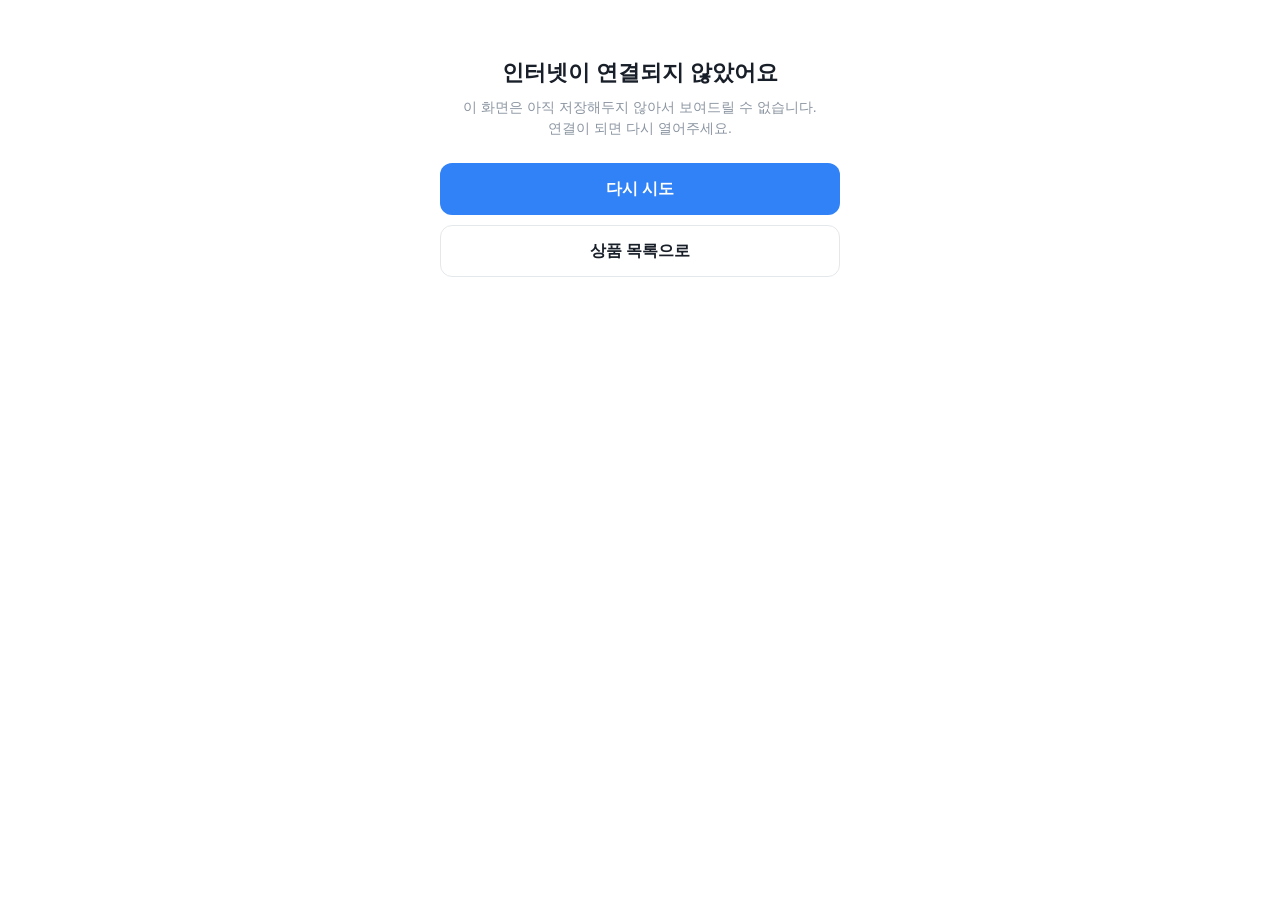
<file: offline.html>
<!DOCTYPE html>
<html lang="ko">
<head>
  <meta charset="UTF-8">
  <meta name="viewport" content="width=device-width, initial-scale=1.0, viewport-fit=cover">
  <meta name="theme-color" content="#3182f6">
  <link rel="icon" href="icons/icon-192.png" type="image/png">
  <title>인터넷 연결 없음 · 굿즈 샵</title>
  <link rel="stylesheet" href="style.css">
</head>
<body>
  <main class="container">
    <div class="center-box">
      <h1>인터넷이 연결되지 않았어요</h1>
      <p>
        이 화면은 아직 저장해두지 않아서 보여드릴 수 없습니다.<br>
        연결이 되면 다시 열어주세요.
      </p>
      <div class="stack">
        <button class="button" type="button" onclick="location.reload()">다시 시도</button>
        <a class="button button-line" href="index.html">상품 목록으로</a>
      </div>
    </div>
  </main>
  <!-- 이 페이지는 오프라인에서 뜨는 화면이라 Supabase 같은 외부 파일을 쓰지 않는다.
       외부 파일을 불러오면 인터넷이 없을 때 이 안내마저 안 보인다. -->
</body>
</html>
</file>
<file: style.css>
/* 굿즈 샵 공통 스타일.
   모바일 우선으로 작성했다. 기본 규칙은 폰 기준이고, 화면이 넓어질 때만
   미디어 쿼리로 열 수를 늘린다. */

:root {
  --bg: #ffffff;
  --text: #191f28;
  --text-weak: #8b95a1;
  --line: #e5e8eb;
  --point: #3182f6;
  --point-dark: #1b64da;
  --danger: #f04452;
  --radius: 12px;
}

* { box-sizing: border-box; }

body {
  margin: 0;
  background: var(--bg);
  color: var(--text);
  font-family: -apple-system, BlinkMacSystemFont, "Malgun Gothic",
    "맑은 고딕", "Apple SD Gothic Neo", sans-serif;
  line-height: 1.5;
  /* 폰에서 가로 스크롤이 생기지 않게 */
  overflow-x: hidden;
}

/* 본문 폭. PC 에서 글이 과하게 늘어지지 않도록 제한한다. */
.container {
  max-width: 960px;
  margin: 0 auto;
  /* 좌우는 노치(가로 모드), 아래는 아이폰 홈 바를 피한다.
     보통 브라우저에서는 env(...) 가 0 이라 지금과 똑같이 16px 이다. */
  padding: 16px calc(16px + env(safe-area-inset-right))
           calc(16px + env(safe-area-inset-bottom)) calc(16px + env(safe-area-inset-left));
}

/* ---------- 헤더 ---------- */

.header {
  position: sticky;
  top: 0;
  z-index: 10;
  background: rgba(255, 255, 255, 0.95);
  border-bottom: 1px solid var(--line);
  backdrop-filter: blur(8px);
  /* 홈 화면에 설치해 전체화면으로 열면 폰 위쪽 노치/상태바가 화면을 덮는다.
     그만큼 위를 비워 메뉴가 가려지지 않게 한다.
     설치하지 않은 보통 브라우저에서는 이 값이 0 이라 아무 변화가 없다. */
  padding-top: env(safe-area-inset-top);
}

.header-inner {
  max-width: 960px;
  margin: 0 auto;
  /* 가로로 눕히면 노치가 왼쪽이나 오른쪽에 온다. 그쪽도 비워준다. */
  padding: 0 calc(16px + env(safe-area-inset-right)) 0 calc(16px + env(safe-area-inset-left));
  display: flex;
  align-items: center;
  gap: 4px;
  min-height: 56px;
}

.logo {
  font-size: 18px;
  font-weight: 700;
  color: var(--text);
  text-decoration: none;
  margin-right: auto;
  /* 터치 영역 확보 */
  padding: 12px 4px;
}

/* 헤더 메뉴. 폰에서는 글자를 줄이되 터치 영역은 44px 이상 유지한다. */
.nav-link {
  display: inline-flex;
  align-items: center;
  min-height: 44px;
  padding: 0 10px;
  font-size: 14px;
  color: var(--text-weak);
  text-decoration: none;
  border-radius: 8px;
}

.nav-link:hover { color: var(--text); background: #f2f4f6; }
.nav-link.active { color: var(--point); font-weight: 600; }

/* ---------- 상품 목록 ---------- */

.page-title {
  font-size: 22px;
  font-weight: 700;
  margin: 8px 0 4px;
}

.page-desc {
  color: var(--text-weak);
  font-size: 14px;
  margin: 0 0 20px;
}

/* 폰 2열 → 태블릿 3열 → PC 4열 */
.grid {
  display: grid;
  grid-template-columns: repeat(2, 1fr);
  gap: 12px;
}

@media (min-width: 600px) {
  .grid { grid-template-columns: repeat(3, 1fr); gap: 16px; }
}

@media (min-width: 900px) {
  .grid { grid-template-columns: repeat(4, 1fr); gap: 20px; }
}

.card {
  display: block;
  color: inherit;
  text-decoration: none;
  border: 1px solid var(--line);
  border-radius: var(--radius);
  overflow: hidden;
  background: #fff;
}

.card:active { transform: scale(0.98); }

/* 이미지 비율을 고정해 로딩 중에도 화면이 덜컥거리지 않게 한다. */
.card-image {
  width: 100%;
  aspect-ratio: 1 / 1;
  object-fit: cover;
  display: block;
  background: #f2f4f6;
}

.card-body { padding: 10px 12px 14px; }

.card-name {
  font-size: 13px;
  margin: 0 0 6px;
  /* 상품명이 길어도 두 줄까지만 보이게 */
  display: -webkit-box;
  -webkit-line-clamp: 2;
  -webkit-box-orient: vertical;
  overflow: hidden;
}

.card-price { font-size: 15px; font-weight: 700; }

@media (min-width: 600px) {
  .card-name { font-size: 14px; }
  .card-price { font-size: 16px; }
}

/* ---------- 상품 상세 ---------- */

/* 폰에서는 위아래, PC 에서는 좌우로 배치 */
.detail {
  display: grid;
  grid-template-columns: 1fr;
  gap: 20px;
}

@media (min-width: 760px) {
  .detail { grid-template-columns: 1fr 1fr; gap: 32px; align-items: start; }
}

.detail-image {
  width: 100%;
  aspect-ratio: 1 / 1;
  object-fit: cover;
  border-radius: var(--radius);
  background: #f2f4f6;
}

.detail-name { font-size: 20px; font-weight: 700; margin: 0 0 8px; }
.detail-desc { color: var(--text-weak); font-size: 14px; margin: 0 0 16px; }
.detail-price { font-size: 26px; font-weight: 700; margin: 0 0 20px; }

/* ---------- 버튼 / 입력 ---------- */

.button {
  display: flex;
  align-items: center;
  justify-content: center;
  width: 100%;
  min-height: 52px;          /* 폰 터치 영역 */
  border: 0;
  border-radius: var(--radius);
  background: var(--point);
  color: #fff;
  font-size: 16px;
  font-weight: 600;
  cursor: pointer;
  text-decoration: none;
  font-family: inherit;
}

.button:hover { background: var(--point-dark); }
.button:disabled { background: #c6d3e8; cursor: default; }

.button-line {
  background: #fff;
  color: var(--text);
  border: 1px solid var(--line);
}

.button-line:hover { background: #f2f4f6; }

.field { margin-bottom: 12px; }

.field label {
  display: block;
  font-size: 13px;
  font-weight: 600;
  margin-bottom: 6px;
}

.field input {
  width: 100%;
  min-height: 52px;
  padding: 0 14px;
  border: 1px solid var(--line);
  border-radius: var(--radius);
  /* 16px 미만이면 iOS 에서 입력할 때 화면이 자동 확대된다. */
  font-size: 16px;
  font-family: inherit;
  background: #fff;
  color: var(--text);
}

.field input:focus { outline: 2px solid var(--point); border-color: var(--point); }

/* ---------- 로그인 화면 ---------- */

.auth-box {
  max-width: 400px;
  margin: 24px auto;
}

.tabs {
  display: flex;
  gap: 4px;
  margin-bottom: 20px;
  background: #f2f4f6;
  padding: 4px;
  border-radius: var(--radius);
}

.tab {
  flex: 1;
  min-height: 44px;
  border: 0;
  border-radius: 8px;
  background: transparent;
  color: var(--text-weak);
  font-size: 15px;
  font-weight: 600;
  font-family: inherit;
  cursor: pointer;
}

.tab.active { background: #fff; color: var(--text); }

/* ---------- 결제 내역 표 ---------- */

/* 폰에서는 표 대신 카드 형태로 쌓는다. 표를 옆으로 스크롤하게 하면 읽기 불편하다. */
.order-list { display: grid; gap: 10px; }

.order {
  border: 1px solid var(--line);
  border-radius: var(--radius);
  padding: 14px;
}

.order-top {
  display: flex;
  justify-content: space-between;
  align-items: baseline;
  gap: 12px;
  margin-bottom: 6px;
}

.order-name { font-size: 15px; font-weight: 600; }
.order-amount { font-size: 15px; font-weight: 700; white-space: nowrap; }
.order-meta { font-size: 12px; color: var(--text-weak); }

/* 관리자 화면에서 구매자 표시 */
.order-buyer {
  font-size: 12px;
  color: var(--point);
  background: #e8f3ff;
  border-radius: 6px;
  padding: 2px 8px;
  display: inline-block;
  margin-top: 6px;
  word-break: break-all;
}

/* ---------- 상태 표시 ---------- */

.notice {
  padding: 14px;
  border-radius: var(--radius);
  font-size: 14px;
  margin-bottom: 16px;
}

.notice-error { background: #fff0f0; color: var(--danger); }
.notice-info { background: #f2f4f6; color: var(--text-weak); }

.empty {
  text-align: center;
  padding: 48px 16px;
  color: var(--text-weak);
  font-size: 14px;
}

.center-box { max-width: 400px; margin: 40px auto; text-align: center; }
.center-box h1 { font-size: 22px; margin: 0 0 8px; }
.center-box p { color: var(--text-weak); font-size: 14px; margin: 0 0 24px; }

.result-amount { font-size: 28px; font-weight: 700; margin: 16px 0 4px; }

.stack { display: grid; gap: 10px; }

/* ---------- 헤더 장바구니 개수 ---------- */

/* .nav-link 안에 들어가는 작은 동그라미. 0 개일 때는 페이지에서 숨긴다. */
.nav-cart-count {
  display: inline-block;
  min-width: 18px;
  height: 18px;
  margin-left: 4px;
  padding: 0 5px;
  border-radius: 9px;
  background: var(--point);
  color: #fff;
  font-size: 11px;
  font-weight: 700;
  line-height: 18px;
  text-align: center;
}

/* display 를 지정하면 브라우저 기본 규칙인 [hidden] { display: none } 을 덮어써서
   hidden 을 걸어도 계속 보인다. 그래서 숨김 규칙을 따로 적어 준다. */
.nav-cart-count[hidden] { display: none; }

/* ---------- 수량 조절 ---------- */

/* -  [ 2 ]  + 모양. 버튼은 폰에서 손가락으로 누를 수 있게 40px 이상으로 잡는다. */
.qty {
  display: inline-flex;
  align-items: center;
  border: 1px solid var(--line);
  border-radius: 8px;
  overflow: hidden;
}

.qty-button {
  width: 40px;
  height: 40px;
  border: 0;
  background: #fff;
  color: var(--text);
  font-size: 18px;
  line-height: 1;
  cursor: pointer;
}

.qty-button:hover:enabled { background: #f2f4f6; }
.qty-button:disabled { color: #c6d3e8; cursor: default; }

.qty-value {
  min-width: 44px;
  padding: 0 4px;
  text-align: center;
  font-size: 15px;
  font-weight: 600;
  border-left: 1px solid var(--line);
  border-right: 1px solid var(--line);
  line-height: 40px;
}

/* ---------- 장바구니 ---------- */

.cart-list { display: grid; gap: 10px; margin-bottom: 20px; }

/* 폰에서는 이미지 옆에 내용이 붙는 가로 배치로 둔다. */
.cart-item {
  display: flex;
  gap: 12px;
  border: 1px solid var(--line);
  border-radius: var(--radius);
  padding: 12px;
}

.cart-item-image {
  width: 72px;
  height: 72px;
  flex-shrink: 0;
  object-fit: cover;
  border-radius: 8px;
  background: #f2f4f6;
}

/* min-width: 0 이 없으면 긴 상품명이 칸을 밀어내 가로 스크롤이 생긴다. */
.cart-item-body {
  flex: 1;
  min-width: 0;
  display: flex;
  flex-direction: column;
  gap: 8px;
}

.cart-item-name {
  font-size: 14px;
  font-weight: 600;
  margin: 0;
  /* 두 줄까지만 보여주고 자른다 */
  display: -webkit-box;
  -webkit-line-clamp: 2;
  -webkit-box-orient: vertical;
  overflow: hidden;
}

.cart-item-price { font-size: 13px; color: var(--text-weak); margin: 0; }

/* 수량 조절과 삭제 버튼이 같은 줄에 온다. */
.cart-item-actions {
  display: flex;
  align-items: center;
  justify-content: space-between;
  gap: 8px;
  flex-wrap: wrap;
}

.cart-item-total { font-size: 15px; font-weight: 700; white-space: nowrap; }

.cart-remove {
  border: 0;
  background: none;
  color: var(--text-weak);
  font-size: 13px;
  text-decoration: underline;
  cursor: pointer;
  min-height: 40px;
  padding: 0 4px;
}

.cart-remove:hover { color: var(--danger); }

/* 합계 줄 */
.cart-total {
  display: flex;
  justify-content: space-between;
  align-items: baseline;
  gap: 12px;
  padding: 16px 0;
  border-top: 2px solid var(--line);
  margin-bottom: 16px;
}

.cart-total-label { font-size: 15px; font-weight: 600; }
.cart-total-amount { font-size: 24px; font-weight: 700; white-space: nowrap; }

/* ---------- 주문 요약 (결제 화면) ---------- */

.summary-list {
  border: 1px solid var(--line);
  border-radius: var(--radius);
  padding: 14px;
  margin-bottom: 20px;
}

.summary-row {
  display: flex;
  justify-content: space-between;
  gap: 12px;
  padding: 6px 0;
  font-size: 14px;
}

/* 합계 줄은 위에 선을 긋고 굵게 */
.summary-row.summary-sum {
  border-top: 1px solid var(--line);
  margin-top: 8px;
  padding-top: 12px;
  font-size: 16px;
  font-weight: 700;
}

.summary-name { min-width: 0; word-break: break-word; }
.summary-amount { white-space: nowrap; }

/* ---------- 결제 내역 안의 품목 줄 ---------- */

/* 한 주문에 여러 상품이 들어가므로 주문 카드 안에 품목을 쌓는다. */
.order-items {
  margin: 8px 0;
  padding: 10px 0;
  border-top: 1px solid var(--line);
  border-bottom: 1px solid var(--line);
  display: grid;
  gap: 6px;
}

.order-item-line {
  display: flex;
  justify-content: space-between;
  gap: 12px;
  font-size: 13px;
}

.order-item-line .summary-amount { color: var(--text-weak); }

/* ---------- 넓은 화면 ---------- */

@media (min-width: 600px) {
  .cart-item-image { width: 96px; height: 96px; }
  .cart-item-name { font-size: 15px; }
}

/* ---------- 홈 화면에 추가 안내 ---------- */

/* 화면 아래에서 살짝 올라오는 카드.
   처음에는 화면 밖(아래)에 숨겨 두고, .show 가 붙으면 올라온다. */
.install-banner {
  position: fixed;
  left: 0;
  right: 0;
  bottom: 0;
  z-index: 50;
  /* 아이폰 홈 바에 버튼이 가리지 않게 아래를 비운다 */
  padding: 12px calc(12px + env(safe-area-inset-right))
           calc(12px + env(safe-area-inset-bottom)) calc(12px + env(safe-area-inset-left));
  transform: translateY(110%);
  transition: transform 0.28s ease-out;
}

.install-banner.show { transform: translateY(0); }

/* 움직임을 불편해하는 사용자 설정을 존중한다 */
@media (prefers-reduced-motion: reduce) {
  .install-banner { transition: none; }
}

.install-card {
  max-width: 560px;
  margin: 0 auto;
  background: #fff;
  border: 1px solid var(--line);
  border-radius: var(--radius);
  box-shadow: 0 6px 24px rgba(0, 0, 0, 0.14);
  padding: 14px 16px;
  display: flex;
  align-items: center;
  gap: 12px;
}

.install-icon {
  width: 40px;
  height: 40px;
  flex-shrink: 0;
  border-radius: 10px;
}

/* min-width: 0 이 없으면 긴 글이 버튼을 밀어낸다 */
.install-text { flex: 1; min-width: 0; }

.install-title {
  margin: 0;
  font-size: 14px;
  font-weight: 700;
}

.install-desc {
  margin: 2px 0 0;
  font-size: 12px;
  color: var(--text-weak);
}

.install-actions {
  display: flex;
  align-items: center;
  gap: 6px;
  flex-shrink: 0;
}

/* 손가락으로 누를 수 있게 최소 40px */
.install-later,
.install-add {
  min-height: 40px;
  padding: 0 12px;
  border-radius: 8px;
  font-size: 13px;
  font-weight: 600;
  cursor: pointer;
}

.install-later {
  border: 0;
  background: none;
  color: var(--text-weak);
}

.install-later:hover { background: #f2f4f6; color: var(--text); }

.install-add {
  border: 0;
  background: var(--point);
  color: #fff;
}

.install-add:hover { background: var(--point-dark); }

/* 아이폰은 자동 설치를 지원하지 않아 방법을 글로 알려준다.
   이때는 버튼 대신 설명이 길어지므로 세로로 쌓는다. */
.install-card.install-ios {
  display: block;
}

.install-card.install-ios .install-top {
  display: flex;
  align-items: center;
  gap: 12px;
}

.install-steps {
  margin: 10px 0 0;
  padding-left: 18px;
  font-size: 12px;
  color: var(--text-weak);
  line-height: 1.7;
}

.install-card.install-ios .install-actions {
  margin-top: 10px;
  justify-content: flex-end;
}
</file>
